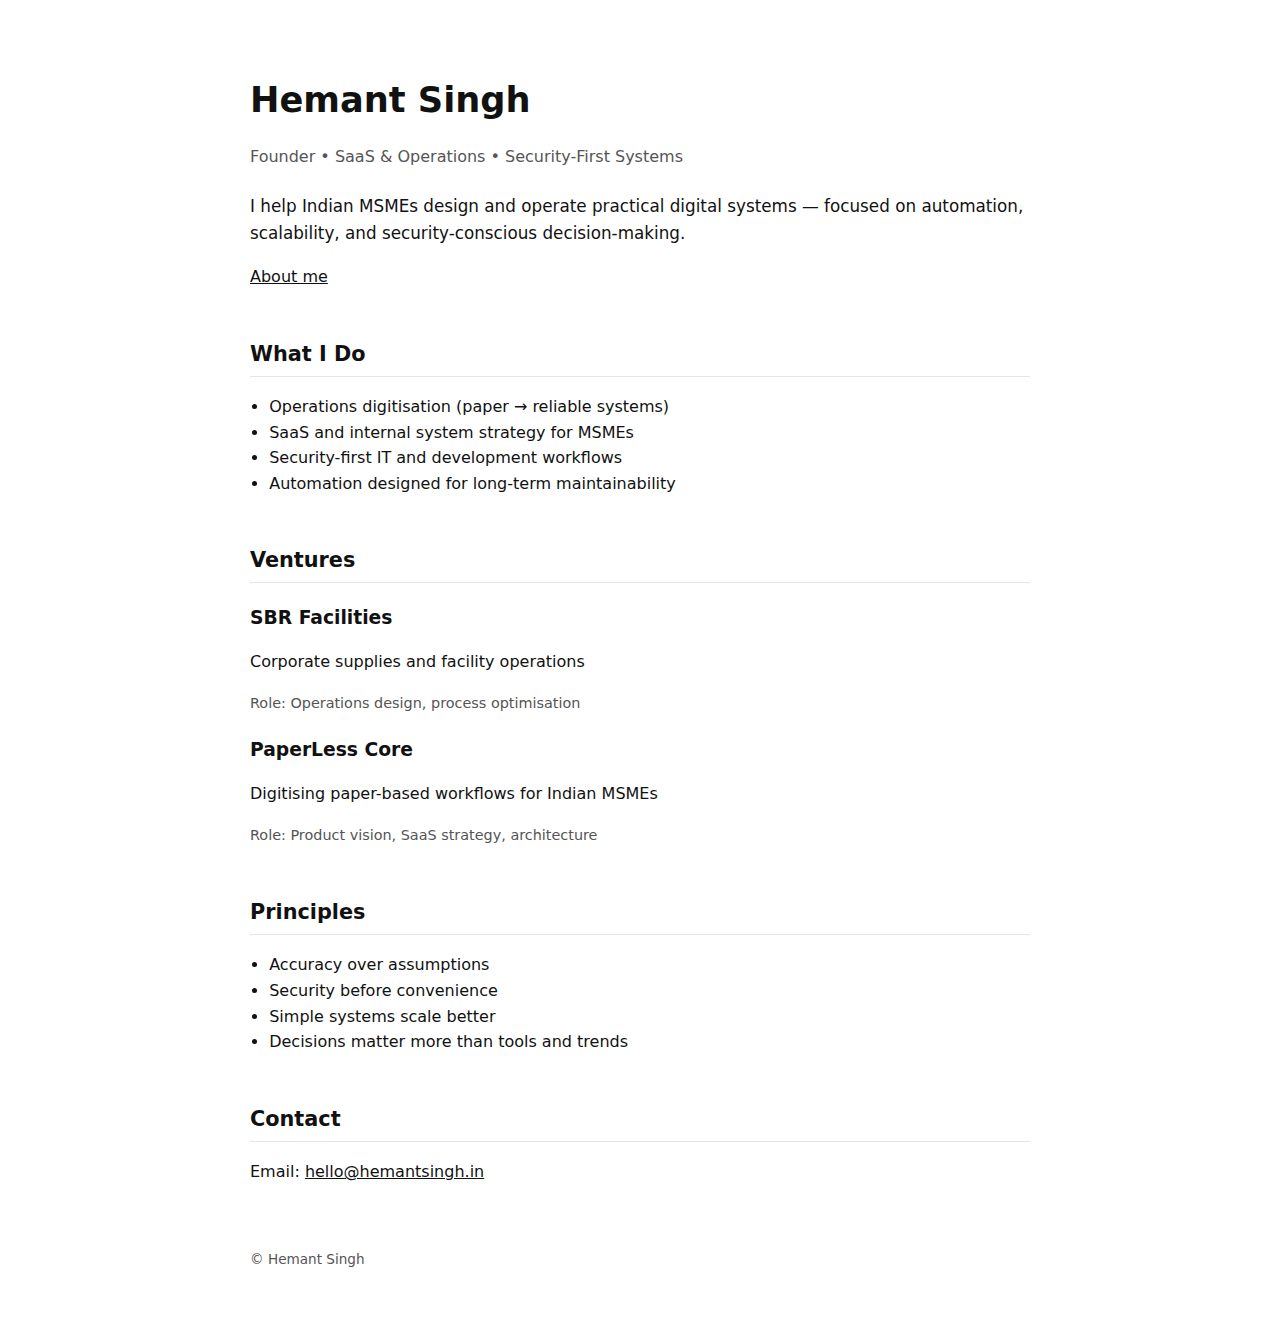
<file: index.html>
<!DOCTYPE html>
<html lang="en">
<head>
  <meta charset="UTF-8" />
  <meta name="viewport" content="width=device-width, initial-scale=1.0" />
  <title>Hemant Singh — Founder & Tech Authority</title>

  <meta name="description" content="Hemant Singh — Founder working on SaaS, operations digitisation, and security-first systems for Indian MSMEs." />

  <link rel="stylesheet" href="assets/css/main.css" />
</head>

<body>
  <main class="container">

    <header class="hero">
      <h1>Hemant Singh</h1>
      <p class="subtitle">Founder • SaaS & Operations • Security-First Systems</p>

      <p class="intro">
        I help Indian MSMEs design and operate practical digital systems —
        focused on automation, scalability, and security-conscious decision-making.
      </p>

      <p>
        <a href="/about">About me</a>
      </p>
    </header>
    

    <section>
      <h2>What I Do</h2>
      <ul>
        <li>Operations digitisation (paper → reliable systems)</li>
        <li>SaaS and internal system strategy for MSMEs</li>
        <li>Security-first IT and development workflows</li>
        <li>Automation designed for long-term maintainability</li>
      </ul>
    </section>

    <section>
      <h2>Ventures</h2>

      <div class="venture">
        <h3>SBR Facilities</h3>
        <p>Corporate supplies and facility operations</p>
        <span>Role: Operations design, process optimisation</span>
      </div>

      <div class="venture">
        <h3>PaperLess Core</h3>
        <p>Digitising paper-based workflows for Indian MSMEs</p>
        <span>Role: Product vision, SaaS strategy, architecture</span>
      </div>
    </section>

    <section>
      <h2>Principles</h2>
      <ul>
        <li>Accuracy over assumptions</li>
        <li>Security before convenience</li>
        <li>Simple systems scale better</li>
        <li>Decisions matter more than tools and trends</li>
      </ul>
    </section>

    <section>
      <h2>Contact</h2>
      <p>
        Email: <a href="mailto:hello@hemantsingh.in">hello@hemantsingh.in</a>
      </p>
    </section>

    <footer>
      <p>© Hemant Singh</p>
    </footer>

  </main>
</body>
</html>
</file>
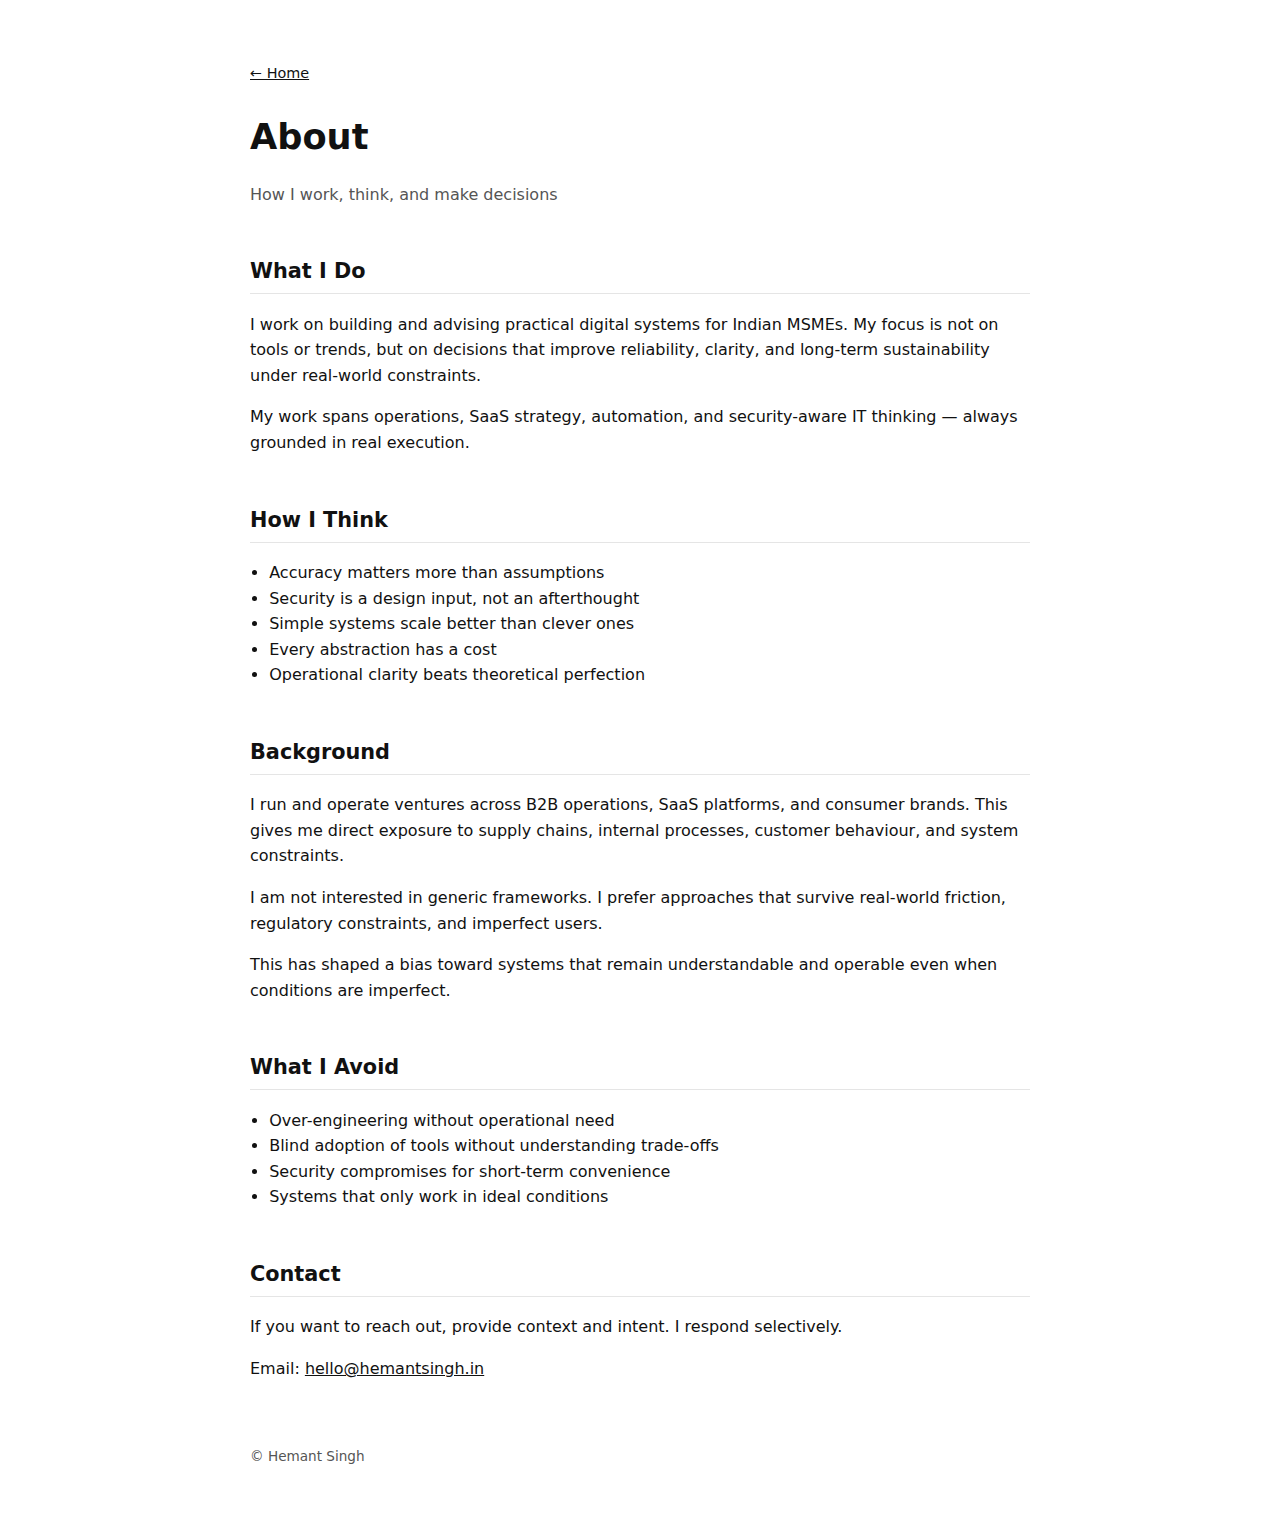
<file: about.html>
<!DOCTYPE html>
<html lang="en">
<head>
  <meta charset="UTF-8" />
  <meta name="viewport" content="width=device-width, initial-scale=1.0" />

  <title>About — Hemant Singh</title>
  <meta name="description" content="About Hemant Singh — founder focused on practical SaaS, operations digitisation, and security-first systems for Indian MSMEs." />

  <link rel="stylesheet" href="assets/css/main.css" />
</head>

<body>
  <main class="container">
<p class="back-link">
  <a href="/">← Home</a>
</p>
    <header class="hero">
      <h1>About</h1>
      <p class="subtitle">How I work, think, and make decisions</p>
    </header>

    <section>
      <h2>What I Do</h2>
      <p>
        I work on building and advising practical digital systems for Indian MSMEs.
        My focus is not on tools or trends, but on decisions that improve reliability,
        clarity, and long-term sustainability under real-world constraints.
      </p>
      <p>
        My work spans operations, SaaS strategy, automation, and security-aware IT
        thinking — always grounded in real execution.
      </p>
    </section>

    <section>
      <h2>How I Think</h2>
      <ul>
        <li>Accuracy matters more than assumptions</li>
        <li>Security is a design input, not an afterthought</li>
        <li>Simple systems scale better than clever ones</li>
        <li>Every abstraction has a cost</li>
        <li>Operational clarity beats theoretical perfection</li>
      </ul>
    </section>

    <section>
      <h2>Background</h2>
      <p>
        I run and operate ventures across B2B operations, SaaS platforms, and
        consumer brands. This gives me direct exposure to supply chains,
        internal processes, customer behaviour, and system constraints.
      </p>
      <p>
        I am not interested in generic frameworks. I prefer approaches that survive
        real-world friction, regulatory constraints, and imperfect users.
      </p>
    <p>
        This has shaped a bias toward systems that remain understandable and operable
        even when conditions are imperfect.
    </p>
    </section>

    <section>
      <h2>What I Avoid</h2>
      <ul>
        <li>Over-engineering without operational need</li>
        <li>Blind adoption of tools without understanding trade-offs</li>
        <li>Security compromises for short-term convenience</li>
        <li>Systems that only work in ideal conditions</li>
      </ul>
    </section>

    <section>
      <h2>Contact</h2>
      <p>
        If you want to reach out, provide context and intent.
        I respond selectively.
      </p>
      <p>
        Email: <a href="mailto:hello@hemantsingh.in">hello@hemantsingh.in</a>
      </p>
    </section>

    <footer>
      <p>© Hemant Singh</p>
    </footer>

  </main>
</body>
</html>
</file>
<file: assets/css/main.css>
:root {
  --bg: #ffffff;
  --text: #111111;
  --muted: #555555;
  --border: #e5e5e5;
}

* {
  box-sizing: border-box;
}

body {
  margin: 0;
  font-family: system-ui, -apple-system, BlinkMacSystemFont, "Segoe UI", sans-serif;
  background: var(--bg);
  color: var(--text);
  line-height: 1.6;
}

.container {
  max-width: 820px;
  padding: 48px 20px;
  margin: 0 auto;
}

.hero h1 {
  font-size: 2.2rem;
  margin-bottom: 0.2rem;
}

.subtitle {
  font-weight: 500;
  color: var(--muted);
}

.intro {
  margin-top: 1.5rem;
  font-size: 1.05rem;
}

.back-link {
  font-size: 0.9rem;
  margin-bottom: 1.5rem;
}

section {
  margin-top: 3rem;
}

h2 {
  font-size: 1.3rem;
  border-bottom: 1px solid var(--border);
  padding-bottom: 0.3rem;
}

ul {
  padding-left: 1.2rem;
}

.venture {
  margin-top: 1.2rem;
}

.venture h3 {
  margin-bottom: 0.2rem;
}

.venture span {
  color: var(--muted);
  font-size: 0.9rem;
}

footer {
  margin-top: 4rem;
  font-size: 0.85rem;
  color: var(--muted);
}

a {
  color: inherit;
}
</file>
